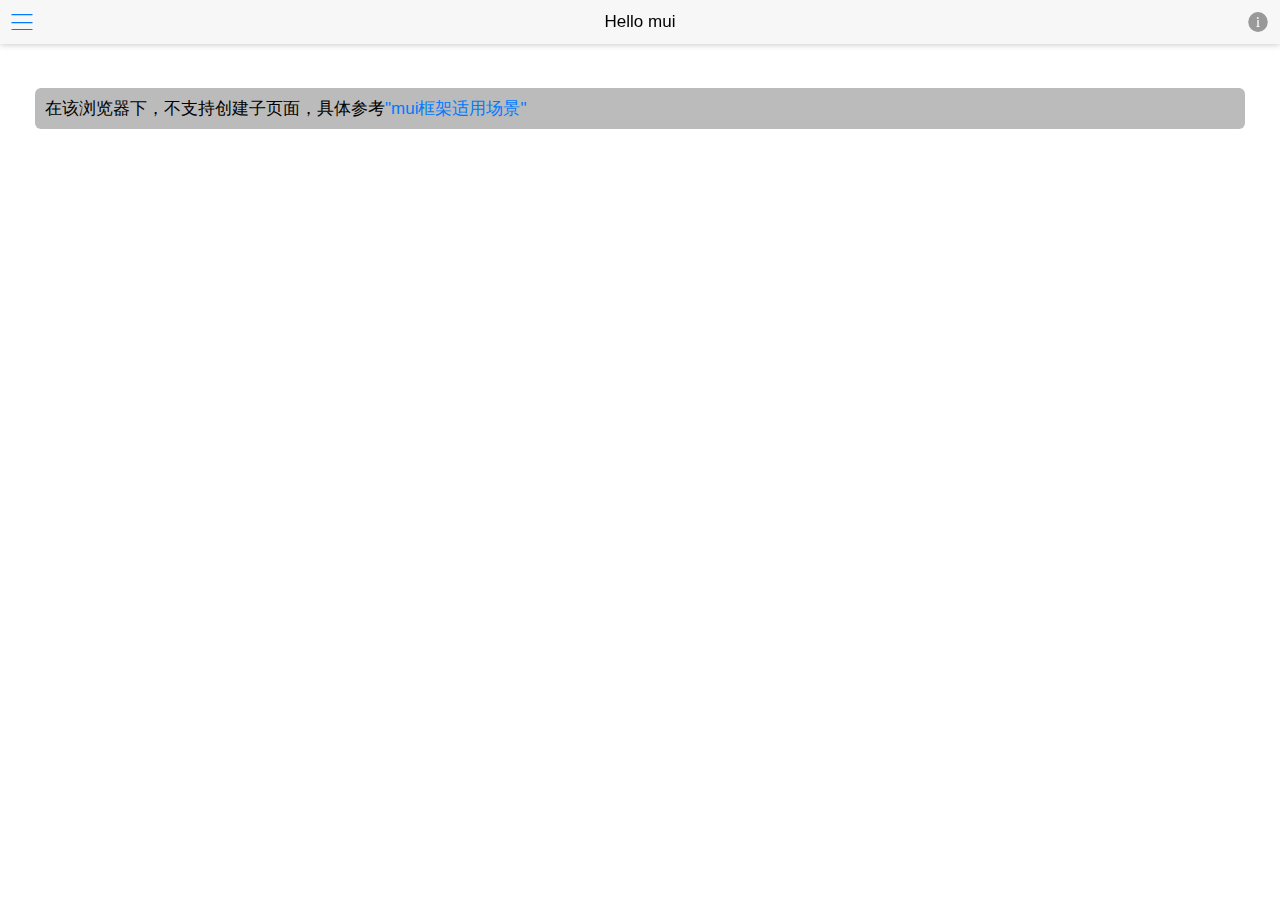
<file: index.html>
<!DOCTYPE html>
<html>

	<head>
		<meta charset="utf-8">
		<title>Hello MUI</title>
		<meta name="viewport" content="width=device-width, initial-scale=1,maximum-scale=1, user-scalable=no">
		<meta name="apple-mobile-web-app-capable" content="yes">
		<meta name="apple-mobile-web-app-status-bar-style" content="black">

		<link rel="stylesheet" href="css/mui.min.css">
	</head>

	<body>
		<header class="mui-bar mui-bar-nav">
			<a class="mui-icon mui-icon-bars mui-pull-left"></a>
			<a id="info" class="mui-icon mui-icon-info-filled mui-pull-right" style="color: #999;"></a>
			<h1 class="mui-title">Hello mui</h1>
		</header>
		<script src="js/mui.min.js"></script>
		<script src="js/update.js" type="text/javascript" charset="utf-8"></script>
		<script>
			var menu = null,
				main = null;
			var showMenu = false;
			mui.init({
				swipeBack: false,
				statusBarBackground: '#f7f7f7',
				gestureConfig: {
					doubletap: true
				},
				subpages: [{
					id: 'login',
					url: 'login.html',
					styles: {
						top: '45px',
						bottom: 0,
						bounce: 'vertical'
					}
				}]
			});
			mui.plusReady(function() {
				//仅支持竖屏显示
				plus.screen.lockOrientation("portrait-primary");
				main = plus.webview.currentWebview();
				main.addEventListener('maskClick', closeMenu);
				//处理侧滑导航，为了避免和子页面初始化等竞争资源，延迟加载侧滑页面；
				setTimeout(function() {
					menu = mui.preload({
						id: 'index-menu',
						url: 'index-menu.html',
						styles: {
							left: 0,
							width: '70%',
							zindex: -1
						},
						show: {
							aniShow: 'none'
						}
					});
				}, 200);
			});
			var isInTransition = false;
			/**
			 * 显示侧滑菜单
			 */
			function openMenu() {
				if (isInTransition) {
					return;
				}
				if (!showMenu) {
					//侧滑菜单处于隐藏状态，则立即显示出来；
					isInTransition = true;
					menu.setStyle({
						mask: 'rgba(0,0,0,0)'
					}); //menu设置透明遮罩防止点击
					menu.show('none', 0, function() {
						//主窗体开始侧滑并显示遮罩
						main.setStyle({
							mask: 'rgba(0,0,0,0.4)',
							left: '70%',
							transition: {
								duration: 150
							}
						});
						mui.later(function() {
							isInTransition = false;
							menu.setStyle({
								mask: "none"
							}); //移除menu的mask
						}, 160);
						showMenu = true;
					});
				}
			};
			/**
			 * 关闭菜单
			 */
			function closeMenu() {
				if (isInTransition) {
					return;
				}
				if (showMenu) {
					//关闭遮罩；
					//主窗体开始侧滑；
					isInTransition = true;
					main.setStyle({
						mask: 'none',
						left: '0',
						transition: {
							duration: 200
						}
					});
					showMenu = false;
					//等动画结束后，隐藏菜单webview，节省资源；
					mui.later(function() {
						isInTransition = false;
						menu.hide();
					}, 300);
				}
			};
			 //点击左上角侧滑图标，打开侧滑菜单；
			document.querySelector('.mui-icon-bars').addEventListener('tap', function(e) {
				if (showMenu) {
					closeMenu();
				} else {
					openMenu();
				}
			});
			 //敲击顶部导航，内容区回到顶部
			document.querySelector('header').addEventListener('doubletap', function() {
				main.children()[0].evalJS('mui.scrollTo(0, 100)');
			});
			 //主界面向右滑动，若菜单未显示，则显示菜单；否则不做任何操作
			window.addEventListener("swiperight", openMenu);
			 //主界面向左滑动，若菜单已显示，则关闭菜单；否则，不做任何操作；
			window.addEventListener("swipeleft", closeMenu);
			 //侧滑菜单触发关闭菜单命令
			window.addEventListener("menu:close", closeMenu);
			window.addEventListener("menu:open", openMenu);
			 //重写mui.menu方法，Android版本menu按键按下可自动打开、关闭侧滑菜单；
			mui.menu = function() {
					if (showMenu) {
						closeMenu();
					} else {
						openMenu();
					}
				}
				//处理右上角关于图标的点击事件；
			var subWebview = null,
				template = null;
			document.getElementById('info').addEventListener('tap', function() {
				if (subWebview == null) {
					//获取共用父窗体
					template = plus.webview.getWebviewById("default-main");
				}
				if (template) {
					subWebview = template.children()[0];
					subWebview.loadURL('info.html');
					//修改共用父模板的标题
					mui.fire(template, 'updateHeader', {
						title: '关于',
						showMenu: false
					});
					template.show('slide-in-right', 150);
				}
			});
			 //首页返回键处理
			 //处理逻辑：1秒内，连续两次按返回键，则退出应用；
			var first = null;
			mui.back = function() {
				if (showMenu) {
					closeMenu();
				} else {
					//首次按键，提示‘再按一次退出应用’
					if (!first) {
						first = new Date().getTime();
						mui.toast('再按一次退出应用');
						setTimeout(function() {
							first = null;
						}, 1000);
					} else {
						if (new Date().getTime() - first < 1000) {
							plus.runtime.quit();
						}
					}
				}
			};
		</script>
	</body>

</html>
</file>
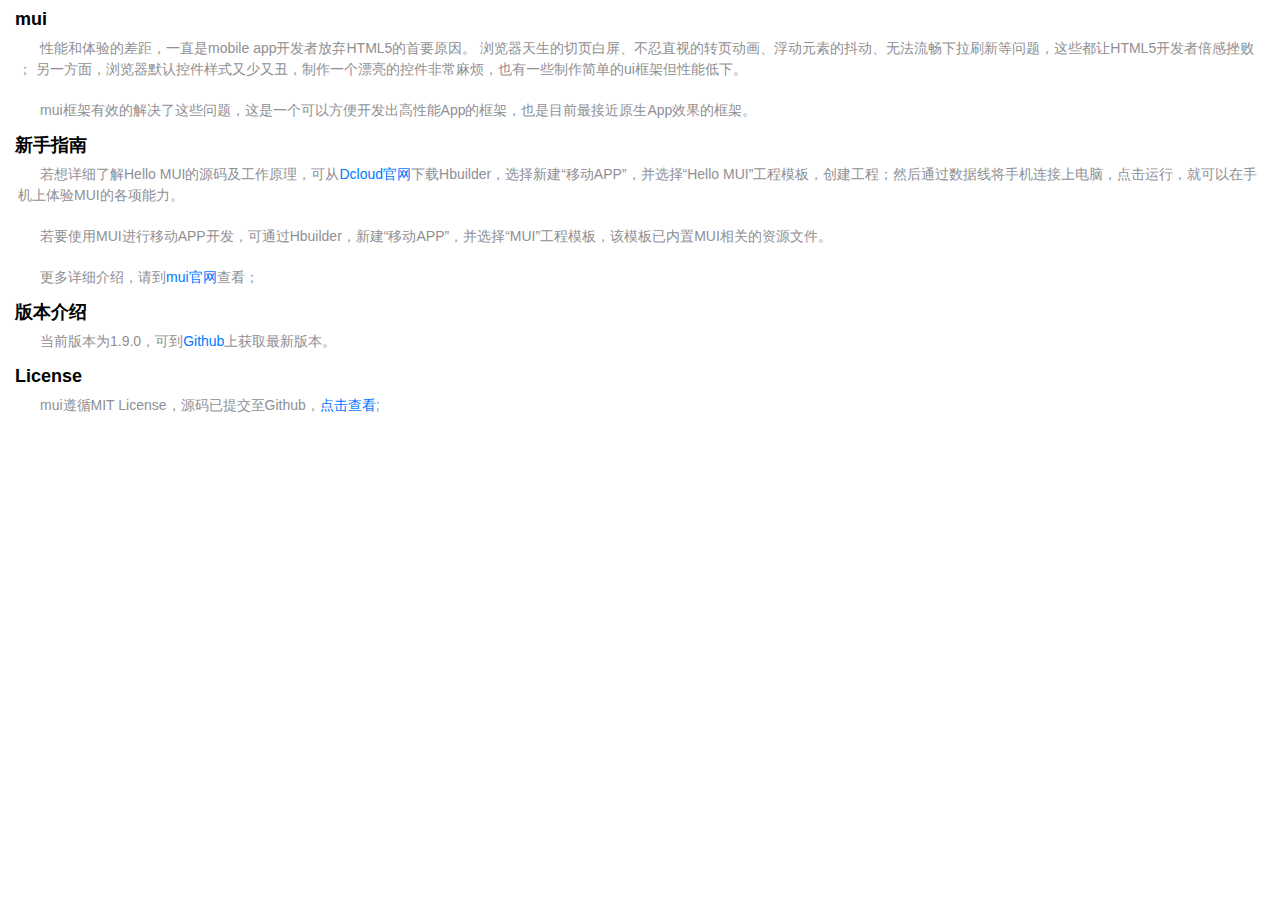
<file: info.html>
<!DOCTYPE html>
<html>

	<head>
		<meta charset="utf-8">
		<title>Hello MUI</title>
		<meta name="viewport" content="width=device-width, initial-scale=1,maximum-scale=1,user-scalable=no">
		<meta name="apple-mobile-web-app-capable" content="yes">
		<meta name="apple-mobile-web-app-status-bar-style" content="black">

		<!--标准mui.css-->
		<link rel="stylesheet" href="../css/mui.min.css">
		<!--App自定义的css-->
		<!--<link rel="stylesheet" type="text/css" href="../css/app.css"/>-->
		<style>
			p {
				text-indent: 22px;
				padding: 5px 8px;
			}
			html,body,.mui-content {
				background-color: #fff;
			}
			h4 {
				margin-left: 5px;
			}
		</style>
	</head>
	<body>
<!-- 		<header class="mui-bar mui-bar-nav">
			<a class="mui-action-back mui-icon mui-icon-left-nav mui-pull-left"></a>
			<h1 class="mui-title">关于</h1>
		</header> -->
		<div class="mui-content">
			<div class="mui-content-padded">
				<h4 style="margin-top:10px;">mui</h4>
				<p>
					性能和体验的差距，一直是mobile app开发者放弃HTML5的首要原因。 浏览器天生的切页白屏、不忍直视的转页动画、浮动元素的抖动、无法流畅下拉刷新等问题，这些都让HTML5开发者倍感挫败 ； 另一方面，浏览器默认控件样式又少又丑，制作一个漂亮的控件非常麻烦，也有一些制作简单的ui框架但性能低下。
				</p>
				<p>
					mui框架有效的解决了这些问题，这是一个可以方便开发出高性能App的框架，也是目前最接近原生App效果的框架。
				</p>
				<h4>新手指南</h4>
				<p>
					若想详细了解Hello MUI的源码及工作原理，可从<a href="http://www.dcloud.io">Dcloud官网</a>下载Hbuilder，选择新建“移动APP”，并选择“Hello MUI”工程模板，创建工程；然后通过数据线将手机连接上电脑，点击运行，就可以在手机上体验MUI的各项能力。
				</p>
				<p>
					若要使用MUI进行移动APP开发，可通过Hbuilder，新建“移动APP”，并选择“MUI”工程模板，该模板已内置MUI相关的资源文件。
				</p>
				<p>更多详细介绍，请到<a href="http://dcloudio.github.io/mui">mui官网</a>查看；</p>
				<h4>版本介绍</h4>
				<p>当前版本为1.9.0，可到<a href="https://github.com/dcloudio/mui">Github</a>上获取最新版本。</p>
				<h4>License</h4>
				<p>
					mui遵循MIT License，源码已提交至Github，<a href="https://github.com/dcloudio/mui">点击查看</a>;
				</p>
			</div>
		</div>
		<script src="../js/mui.min.js"></script>
		<script type="text/javascript" charset="utf-8">
			mui.init({
				swipeBack:true //启用右滑关闭功能
			});
			//处理点击事件，需要打开原生浏览器
			mui('body').on('tap', 'a', function(e) {
				var href = this.getAttribute('href');
				if (href) {
					if (window.plus) {
						plus.runtime.openURL(href);
					} else {
						location.href = href;
					}
				}
			});
		</script>
	</body>
</html>
</file>
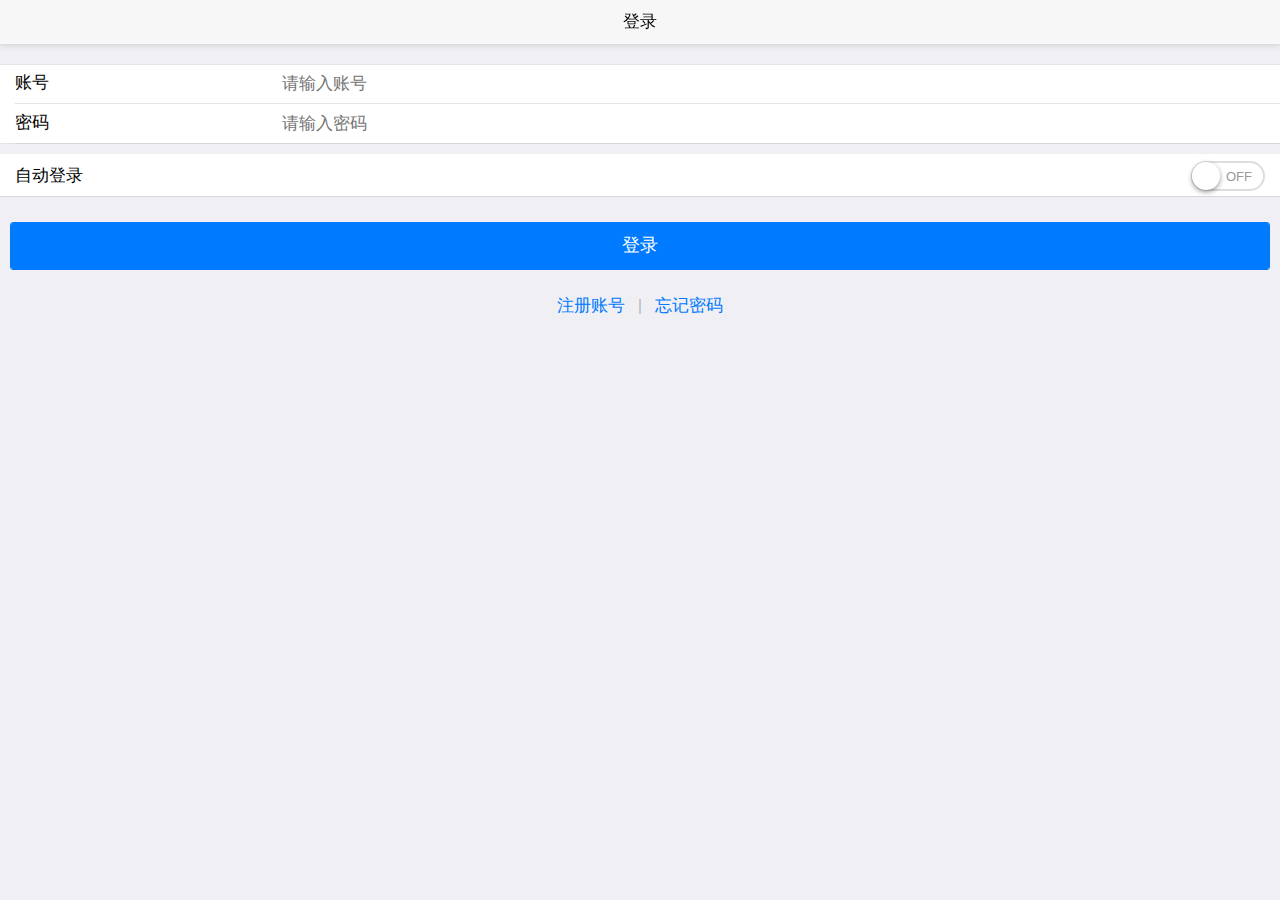
<file: login.html>
<!DOCTYPE html>
<html class="ui-page-login">

	<head>
		<meta charset="utf-8">
		<meta name="viewport" content="width=device-width,initial-scale=1,minimum-scale=1,maximum-scale=1,user-scalable=no" />
		<title></title>
		<link href="css/mui.min.css" rel="stylesheet" />
		<link href="css/style.css" rel="stylesheet" />
		<style>
			.area {
				margin: 20px auto 0px auto;
			}
			.mui-input-group {
				margin-top: 10px;
			}
			.mui-input-group:first-child {
				margin-top: 20px;
			}
			.mui-input-group label {
				width: 22%;
			}
			.mui-input-row label~input,
			.mui-input-row label~select,
			.mui-input-row label~textarea {
				width: 78%;
			}
			.mui-checkbox input[type=checkbox],
			.mui-radio input[type=radio] {
				top: 6px;
			}
			.mui-content-padded {
				margin-top: 25px;
			}
			.mui-btn {
				padding: 10px;
			}
			.link-area {
				display: block;
				margin-top: 25px;
				text-align: center;
			}
			.spliter {
				color: #bbb;
				padding: 0px 8px;
			}
			.oauth-area {
				position: absolute;
				bottom: 20px;
				left: 0px;
				text-align: center;
				width: 100%;
				padding: 0px;
				margin: 0px;
			}
			.oauth-area .oauth-btn {
				display: inline-block;
				width: 50px;
				height: 50px;
				background-size: 30px 30px;
				background-position: center center;
				background-repeat: no-repeat;
				margin: 0px 20px;
				/*-webkit-filter: grayscale(100%); */
				
				border: solid 1px #ddd;
				border-radius: 25px;
			}
			.oauth-area .oauth-btn:active {
				border: solid 1px #aaa;
			}
		</style>

	</head>

	<body>
		<header class="mui-bar mui-bar-nav">
			<h1 class="mui-title">登录</h1>
		</header>
		<div class="mui-content">
			<form id='login-form' class="mui-input-group">
				<div class="mui-input-row">
					<label>账号</label>
					<input id='account' type="text" class="mui-input-clear mui-input" placeholder="请输入账号">
				</div>
				<div class="mui-input-row">
					<label>密码</label>
					<input id='password' type="password" class="mui-input-clear mui-input" placeholder="请输入密码">
				</div>
			</form>
			<form class="mui-input-group">
				<ul class="mui-table-view mui-table-view-chevron">
					<li class="mui-table-view-cell">
						自动登录
						<div id="autoLogin" class="mui-switch">
							<div class="mui-switch-handle"></div>
						</div>
					</li>
				</ul>
			</form>
			<div class="mui-content-padded">
				<button id='login' class="mui-btn mui-btn-block mui-btn-primary">登录</button>
				<div class="link-area"><a id='reg'>注册账号</a> <span class="spliter">|</span> <a id='forgetPassword'>忘记密码</a>
				</div>
			</div>
			<div class="mui-content-padded oauth-area">

			</div>
		</div>
		<script src="js/mui.min.js"></script>
		<script src="js/mui.enterfocus.js"></script>
		<script src="js/app.js"></script>
		<script>
			
		function showWindow(){
				mui.openWindow({
				    url:'tab-webview-main.html',
				    id:'tab-webview-main.html',
				    extras:{
				        
				    }
				});
			}
			(function($, doc) {
				$.init({
					statusBarBackground: '#f7f7f7'
				});
				$.plusReady(function() {
					plus.screen.lockOrientation("portrait-primary");
					var settings = app.getSettings();
					var state = app.getState();
//					var mainPage = $.preload({
//						"id": 'main',
//						"url": 'tab-webview-main.html'
//					});
//					var toMain = function() {
//						$.fire(mainPage, 'show', null);
//						setTimeout(function() {
//							$.openWindow({
//								id: 'main',
//								show: {
//									aniShow: 'pop-in'
//								},
//								waiting: {
//									autoShow: false
//								}
//							});
//						}, 0);
//					};
//读取本地存储，检查是否为首次启动
				var showGuide = plus.storage.getItem("lauchFlag");
				if(showGuide){
					//有值，说明已经显示过了，无需显示；
					//关闭splash页面；
					plus.navigator.closeSplashscreen();
					plus.navigator.setFullscreen(false);
					//初始化模板
//					initTemplates(); 
					//预加载
//					preload();
				}else{
					//显示启动导航
					mui.openWindow({
						id:'guide',
						url:'guide.html',
						show:{
							aniShow:'none'
						},
						waiting:{
							autoShow:false
						}
					});
					//延迟的原因：优先打开启动导航页面，避免资源争夺
					setTimeout(function () {
						//初始化模板
//						initTemplates(); 
						//预加载
//						preload();
					},200);
				}
					if (settings.autoLogin && state.token) {
//						toMain();
showWindow();
					}
					//检查 "登录状态/锁屏状态" 开始
//					if (settings.autoLogin && state.token && settings.gestures) {
//						$.openWindow({
//							url: 'unlock.html',
//							id: 'unlock',
//							show: {
//								aniShow: 'pop-in'
//							},
//							waiting: {
//								autoShow: false
//							}
//						});
//					} else if (settings.autoLogin && state.token) {
//						toMain();
//					} else {
//						//第三方登录
//						var auths = {};
//						var oauthArea = doc.querySelector('.oauth-area');
//						plus.oauth.getServices(function(services) {
//							for (var i in services) {
//								var service = services[i];
//								auths[service.id] = service;
//								var btn = document.createElement('div');
//								btn.setAttribute('class', 'oauth-btn');
//								btn.authId = service.id;
//								btn.style.backgroundImage = 'url("images/' + service.id + '.png")'
//									//alert(service.id);
//									//btn.innerText = service.description + "登录";
//								oauthArea.appendChild(btn);
//							}
//							$(oauthArea).on('tap', '.oauth-btn', function() {
//								var auth = auths[this.authId];
//								var waiting = plus.nativeUI.showWaiting();
//								auth.login(function() {
//									waiting.close();
//									plus.nativeUI.toast("登录认证成功");
//									//alert(JSON.stringify(auth.authResult));
//									auth.getUserInfo(function() {
//										plus.nativeUI.toast("获取用户信息成功");
//										//alert(JSON.stringify(auth.userInfo));
//										var name = auth.userInfo.nickname || auth.userInfo.name;
//										app.createState(name, function() {
//											toMain();
//										});
//									}, function(e) {
//										plus.nativeUI.toast("获取用户信息失败：" + e.message);
//									});
//								}, function(e) {
//									waiting.close();
//									plus.nativeUI.toast("登录认证失败：" + e.message);
//								});
//							});
//						}, function(e) {
//							oauthArea.style.display = 'none';
//							plus.nativeUI.toast("获取登录认证失败：" + e.message);
//						});
//					}
					// close splash
					setTimeout(function() {
						//关闭 splash
						plus.navigator.closeSplashscreen();
					}, 600);
					//检查 "登录状态/锁屏状态" 结束
					var loginButton = doc.getElementById('login');
					var accountBox = doc.getElementById('account');
					var passwordBox = doc.getElementById('password');
					var autoLoginButton = doc.getElementById("autoLogin");
					var regButton = doc.getElementById('reg');
					var forgetButton = doc.getElementById('forgetPassword');
					loginButton.addEventListener('tap', function(event) {
						var loginInfo = {
							account: accountBox.value,
							password: passwordBox.value
						};
						app.login(loginInfo, function(err) {
							if (err) {
								plus.nativeUI.toast(err);
								return;
							}
//							toMain();
							showWindow();	
						});
					});
					$.enterfocus('#login-form input', function() {
						$.trigger(loginButton, 'tap');
					});
					autoLoginButton.classList[settings.autoLogin ? 'add' : 'remove']('mui-active')
					autoLoginButton.addEventListener('toggle', function(event) {
						setTimeout(function() {
							var isActive = event.detail.isActive;
							settings.autoLogin = isActive;
							app.setSettings(settings);
						}, 50);
					}, false);
					regButton.addEventListener('tap', function(event) {
						$.openWindow({
							url: 'reg.html',
							id: 'reg',
							show: {
								aniShow: 'pop-in'
							},
							styles: {
								popGesture: 'hide'
							},
							waiting: {
								autoShow: false
							}
						});
					}, false);
					forgetButton.addEventListener('tap', function(event) {
						$.openWindow({
							url: 'forget_password.html',
							id: 'forget_password',
							show: {
								aniShow: 'pop-in'
							},
							styles: {
								popGesture: 'hide'
							},
							waiting: {
								autoShow: false
							}
						});
					}, false);
					//
//					window.addEventListener('resize', function() {
//						oauthArea.style.display = document.body.clientHeight > 400 ? 'block' : 'none';
//					}, false);
					//
					var backButtonPress = 0;
					$.back = function(event) {
						backButtonPress++;
						if (backButtonPress > 1) {
							plus.runtime.quit();
						} else {
							plus.nativeUI.toast('再按一次退出应用');
						}
						setTimeout(function() {
							backButtonPress = 0;
						}, 1000);
						return false;
					};
				});
			}(mui, document));
		</script>
	</body>

</html>
</file>
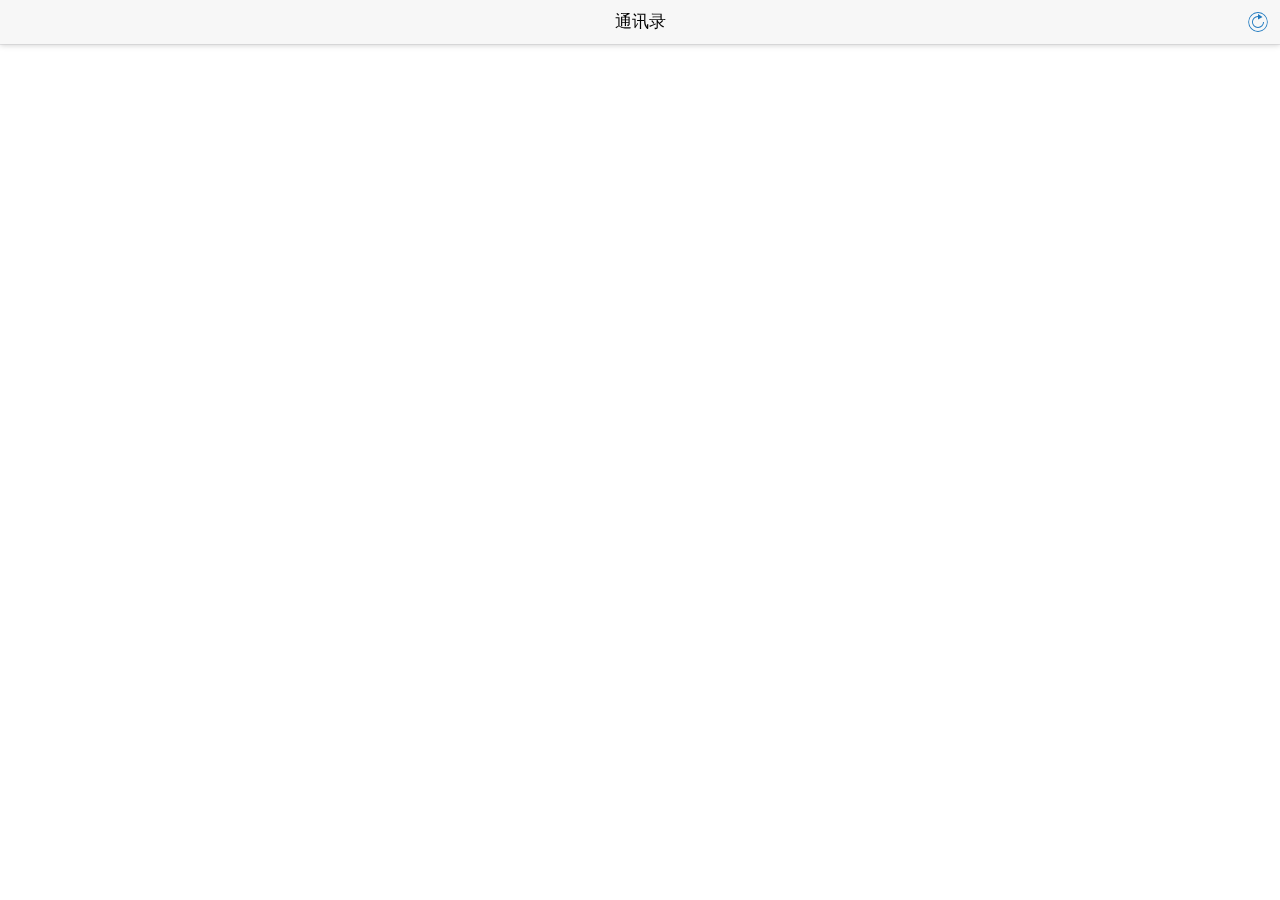
<file: tongxunlu.html>
<!DOCTYPE html>
<html>

	<head>
		<meta charset="utf-8">
		<title>艾欧特集团</title>
		<meta name="viewport" content="width=device-width, initial-scale=1,maximum-scale=1, user-scalable=no">
		<meta name="apple-mobile-web-app-capable" content="yes">
		<meta name="apple-mobile-web-app-status-bar-style" content="black">

		<link rel="stylesheet" href="css/mui.min.css">
        <link rel="stylesheet" href="css/iot.css">
        <script src="js/mui.min.js"></script>
        <script src="js/app.js"></script>
	</head>

	<body>
		<header id="main_header" class="mui-bar mui-bar-nav">
			<h1 id="title" class="mui-title">通讯录</h1>
			  <a id="info" class="mui-icon mui-icon-refresh mui-pull-right" style="color: #207ac0;"></a>
		</header>
		<div class="mui-content" id="pullrefresh">
			<div class="mui-scroll">
        	<ul class="mui-table-view">
            	
            </ul>
            </div>
		</div>
		<script id="list-tpl-nocornet" type="text/template">
			
			<ul class="mui-table-view mui-table-view-striped mui-table-view-condensed">
				<li class="mui-table-view-cell">
					<div class="mui-slider-cell">
						<div class="oa-contact-cell mui-table">
							<div class="oa-contact-avatar mui-table-cell">
								<img src="images/60x60.gif" />
							</div>
							<div class="oa-contact-content mui-table-cell">
								<div class="mui-clearfix">
									<h4 class="oa-contact-name" onclick="showuid(this)"
									departmentid = "[departmentid]" uid="[uid]">[username]</h4>
									<span class="oa-contact-position mui-h6">[job]</span>
								</div>
								<a class="oa-contact-email mui-h6" href="tel:[tel]">[tel]</>
								<div class="tel-label ">
									<a href="javascript:;" class="call-btn btn" onclick="call([tel]);"></a>
								</div>
							</div>
						</div>
					</div>
				</li>
			</ul>
        </script>
        <script id="list-tpl" type="text/template">
			
			<ul class="mui-table-view mui-table-view-striped mui-table-view-condensed">
				<li class="mui-table-view-cell">
					<div class="mui-slider-cell">
						<div class="oa-contact-cell mui-table">
							<div class="oa-contact-avatar mui-table-cell"departmentid = "[departmentid]" uid="[uid]" onclick="showuid(this)">
								<img src="images/iconfont-touxiang.png" />
							</div>
							<div class="oa-contact-content mui-table-cell">
								<div class="mui-clearfix">
									<h4 class="oa-contact-name" onclick="showuid(this)"
									departmentid = "[departmentid]" uid="[uid]">[username]</h4>
									<span class="oa-contact-position mui-h6">[job]</span>
								</div>
								<a class="oa-contact-email mui-h6"  href="tel:[tel]">[tel]</>
								<div class="tel-label">
									<a href="javascript:;" class="cornet-call-btn btn"  onclick="call([tel]);"></a>
									<a href="javascript:;" class="call-btn btn" onclick="call([tel]);"></a>
									
								</div>
							</div>
						</div>
					</div>
				</li>
			</ul>
        </script>
        <script>
        	mui.init({
				swipeBack: false,
				pullRefresh: {
					container: '#pullrefresh',
					down: {
						callback: pulldownRefresh
					}
//					up: {
//						contentrefresh: '正在加载...',
//						callback: pullupRefresh
//					}
				}
			});
        	var table ;
        	mui.plusReady(function() {
        		table = document.body.querySelector('.mui-table-view');
        		
        		var templist = JSON.parse(plus.storage.getItem('phonelist'));//读取缓存
        		
        		if(typeof(templist) == 'object' && templist == null){
        			
        			
        			initList();
        		}else{
        			jsonSet(templist);
        		}
        		
        		var backButtonPress = 0;
				mui.back = function(event) {
					backButtonPress++;
					if (backButtonPress > 1) {
						plus.runtime.quit();
					} else {
						plus.nativeUI.toast('再按一次退出应用');
					}
					setTimeout(function() {
						backButtonPress = 0;
					}, 1000);
					return false;
				};
        		
        	});
        	//拨打电话方法
        	function call(number){
        		
        		switch ( plus.os.name ) {
			        case "Android":
//			        	var Intent = plus.android.importClass("android.content.Intent");
//						var Uri = plus.android.importClass("android.net.Uri");
//						// 获取主Activity对象的实例
//		 				var main = plus.android.runtimeMainActivity();
//		 				// 创建Intent
//						var phone = "tel:"+number;
//						var uri = Uri.parse(phone); // 这里可修改电话号码
//						var call = new Intent("android.intent.action.CALL",uri);
//						// 调用startActivity方法拨打电话
//						main.startActivity( call );
					plus.device.dial( number, false );
			        	break;
			        case "iOS":
			        	var NSURL = plus.ios.import("NSURL");
        				var phone = "telprompt://"+number;
		        		var url = NSURL.URLWithString(phone);
		        		
		        		var UIApplication = plus.ios.import("UIApplication");
		        		var sharedApplication = UIApplication.sharedApplication();
		        		sharedApplication.openURL(url);
			        	break;
			        default:
			        // 其它平台
			        break;
			    }
			}
        	
        	
        	 //处理右上角更新按钮的
			document.getElementById('info').addEventListener('tap', function() {
				
				initList();
			});
          
        	 
			
        	/*
        	 * 查询更新数据
        	 */
        	function initList(){
        		plus.nativeUI.showWaiting();//等待遮罩
				
				mui.ajax(api+'',{
					data:{},
					dataType:'json',//服务器返回json格式数据
					type:'post',//HTTP请求类型
					timeout:10000,//超时时间设置为10秒；
					success:function(data){
						
						plus.storage.setItem('phonelist', JSON.stringify(data));//写缓存
						
						plus.nativeUI.toast(data.info);
						// 如果返回数据有错误则警告
						if (data.status == 0) {
							return false;
						}
						// 重置data数据
						
						jsonSet(data);
						plus.nativeUI.closeWaiting();//等待遮罩去除
						
					},
					error:function(xhr,type,errorThrown){
						plus.nativeUI.toast('查询失败');
						plus.nativeUI.closeWaiting();//等待遮罩去除
					}
				});
        	}
        	
			
			
			/**
			 * 填充列表
			 * @param {Object} data
			 */
			function jsonSet(data){
				table.innerHTML='';
				data = data.data;
				for(var i in  data){
					
						tableFiltersss(data[i],i);
				}
			}
			/**
			 * 填充列表具体方法
			 * @param {Object} data
			 */
			function tableFiltersss(data,departmentid){
				plists = data['data'];
				
				var html='',htmls='';
				for(var j in  plists){
					if(typeof(plists[j])!='undefined' && !plists[j]['tel'] && typeof(plists[j]['tel'])!="undefined" && plists[j]['tel']!=0){
						html+= document.getElementById("list-tpl-nocornet").innerHTML
							.replace(/\[username]/g, plists[j]['username'])
							.replace(/\[tel]/g, plists[j]['tel'])
							.replace(/\[job]/g, plists[j]['job'])
							.replace(/\[departmentid]/g, departmentid)
						.replace(/\[uid]/g, j);
					}else{
						if(typeof(plists[j])!='undefined'){
							if(plists[j]['tel']!=""){
								html+= document.getElementById("list-tpl").innerHTML
									.replace(/\[username]/g, plists[j]['username'])
									.replace(/\[tel]/g, plists[j]['tel'])
									.replace(/\[job]/g, plists[j]['job'])
									.replace(/\[departmentid]/g, departmentid)
						.replace(/\[uid]/g, j);
							}else{
								html+= document.getElementById("list-tpl").innerHTML
									.replace(/\[username]/g, plists[j]['username'])
									.replace(/\[tel]/g, plists[j]['tel_2'])
									.replace(/\[job]/g, plists[j]['job'])
									.replace(/\[departmentid]/g, departmentid)
						.replace(/\[uid]/g, j);
							}
							
						}
					}
						
				}
				if(data['departname']==undefined){
					htmls = '<a class="mui-navigate-right"><span class="mui-badge mui-badge-warning">'+plists.length+'</span>无部门分配</a>';	
				}else
				{
					htmls = '<a class="mui-navigate-right"><span class="mui-badge mui-badge-warning">'+plists.length+'</span>'+data['departname']+'</a>';
				}
						
				html = htmls+html;
				var li = document.createElement('li');
				li.className = 'mui-table-view-cell  mui-collapse';
				li.innerHTML = html;
				table.appendChild(li);
			}
			function showuid(dom){
				mui.openWindow({
				    url:'user.html',
				    id:'user.html',
				    extras:{
				        uid:dom.getAttribute("uid"),
				        departmentid:dom.getAttribute("departmentid"),
				    }
				});
			}
			
			/**
			 * 下拉刷新具体业务实现
			 */
			function pulldownRefresh() {
				setTimeout(function() {
					initList();
					mui('#pullrefresh').pullRefresh().endPulldownToRefresh(); //refresh completed
				}, 1000);
			}
			var count = 0;
			
		</script>
        
        
	</body>

</html>
</file>
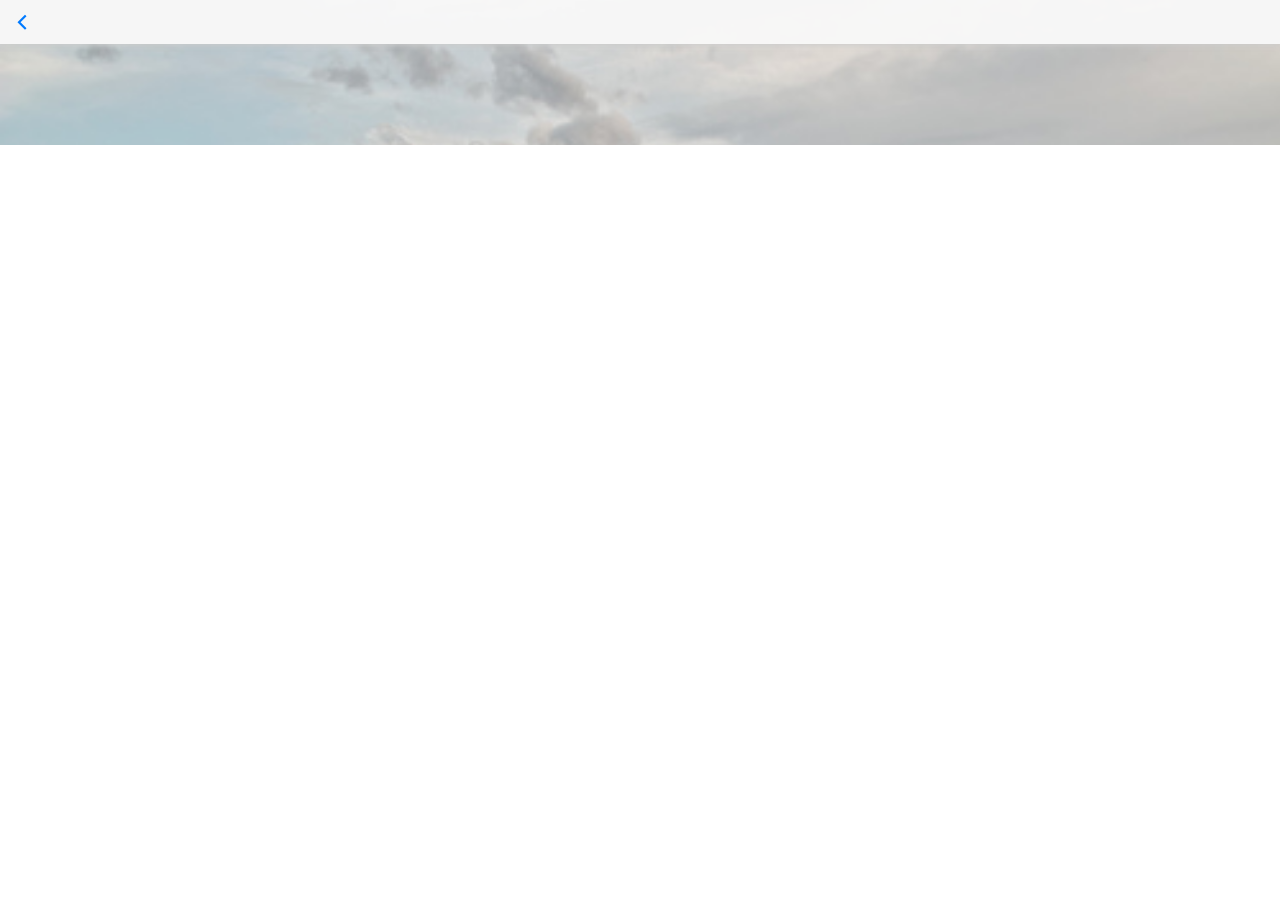
<file: user.html>
<!DOCTYPE html>
<html>

	<head>
		<meta charset="utf-8">
		<title>艾欧特集团</title>
		<meta name="viewport" content="width=device-width, initial-scale=1,maximum-scale=1, user-scalable=no">
		<meta name="apple-mobile-web-app-capable" content="yes">
		<meta name="apple-mobile-web-app-status-bar-style" content="black">

		<link rel="stylesheet" href="css/mui.min.css">
        <link rel="stylesheet" href="css/iot.css">
        <script src="js/mui.min.js"></script>
        <script src="js/mui.js"></script>
        <script src="js/app.js"></script>
	</head>

	<body>
		<header class="mui-bar mui-bar-nav">
		<a class="mui-action-back mui-icon mui-icon-left-nav mui-pull-left"></a>
		<h1 class="mui-title" id="toptitle"></h1>
		</header>
		<div id="slider" class="mui-slider" >
			<div class="mui-slider-group mui-slider-loop">
				<div class="mui-slider-item mui-slider-item-duplicate">
					<a href="#">
						<img src="./images/yuantiao.jpg">
					</a>
				</div>
			</div>
		</div>
	 <div id="usermessage">
	 
	 </div>
	 
		<script>
		
			mui.plusReady(function() {
				plus.key.addEventListener('backbutton',backListener,false);
        		var self = plus.webview.currentWebview();
        		var templist = JSON.parse(plus.storage.getItem('phonelist'));//读取缓存
        		var departname = templist["data"][self.departmentid]["departname"];
        		plists = templist["data"][self.departmentid]["data"][self.uid];
        		var html = '';
        		//部门名称的添加
        		html += '<div class="mui-content-padded" ><font size="5">'+departname+'</font><font style="text-align: right;">'+plists['job']+'</font></div>';
        		document.getElementById("toptitle").innerHTML = '<b>'+plists['username']+"</b><font size='2px'>的详细信息</font>";
        		for(var j in  plists){
        			switch (j)
        			{
        				case "username":
        				html += '<div class="mui-input-group"><div class="mui-input-row" datasrc="['+plists[j]+']" ><label class="usermessage">姓名：'+plists[j]+'</label></div></div>';
        				break;
        				case "tel":
        				if(plists[j]!=""){
        					html += '<div class="mui-input-group"><div class="mui-input-row" datasrc="['+plists[j]+']" ><label class="usermessage">工作电话： '+plists[j]+'</label><a href="javascript:;"  class="call-btn-user btn" onclick="dialTest(\''+plists[j]+'\');"></a></div></div>';
        				}else{
        					html += '<div class="mui-input-group"><div class="mui-input-row" datasrc="['+plists[j]+']" ><label class="usermessage">工作电话： '+plists[j]+'</label></div></div>';
        				}
        				
        				break;
        				case "cornet_2":
        				
        				if(plists[j]!=""){
        					html += '<div class="mui-input-group"><div class="mui-input-row" datasrc="['+plists[j]+']" ><label class="usermessage">短号：'+plists[j]+'</label><a href="javascript:;"  class="call-btn-user btn" onclick="dialTest(\''+plists[j]+'\');"></a></div></div>';
        				}else{
        					html += '<div class="mui-input-group"><div class="mui-input-row" datasrc="['+plists[j]+']" ><label class="usermessage">短号：'+plists[j]+'</label></div></div>';
        				}
        				
        				break;
        			case "tel_2":
        			if(plists[j]!=""){
        					html += '<div class="mui-input-group"><div class="mui-input-row" datasrc="['+plists[j]+']" ><label class="usermessage">个人电话：'+plists[j]+'</label><a href="javascript:;" class="call-btn-user btn" onclick="dialTest(\''+plists[j]+'\');"></a></div></div>';
        				}else{
        					html += '<div class="mui-input-group"><div class="mui-input-row" datasrc="['+plists[j]+']" ><label class="usermessage">个人电话：'+plists[j]+'</label></div></div>';
        				}
        				
        				break;
        				case "email":
        				html += '<div class="mui-input-group"><div class="mui-input-row" datasrc="['+plists[j]+']"><label class="usermessage">Email：'+plists[j]+'</label></div></div>';
        				break;
        				
        			}
        		}
				document.getElementById("usermessage").innerHTML = html;
				
				
			

        	});
function backListener(){
    mui.back();
}


        	function dialTest(dom){
//      		plus.nativeUI.toast(dom.getAttribute("datasrc"));
//      		if(dom.getAttribute("datasrc")!="[]"){
        			plus.device.dial( dom, false );
//      		}
        		
        	}
        	
        	  
		</script>
		
	</body>

</html>
</file>
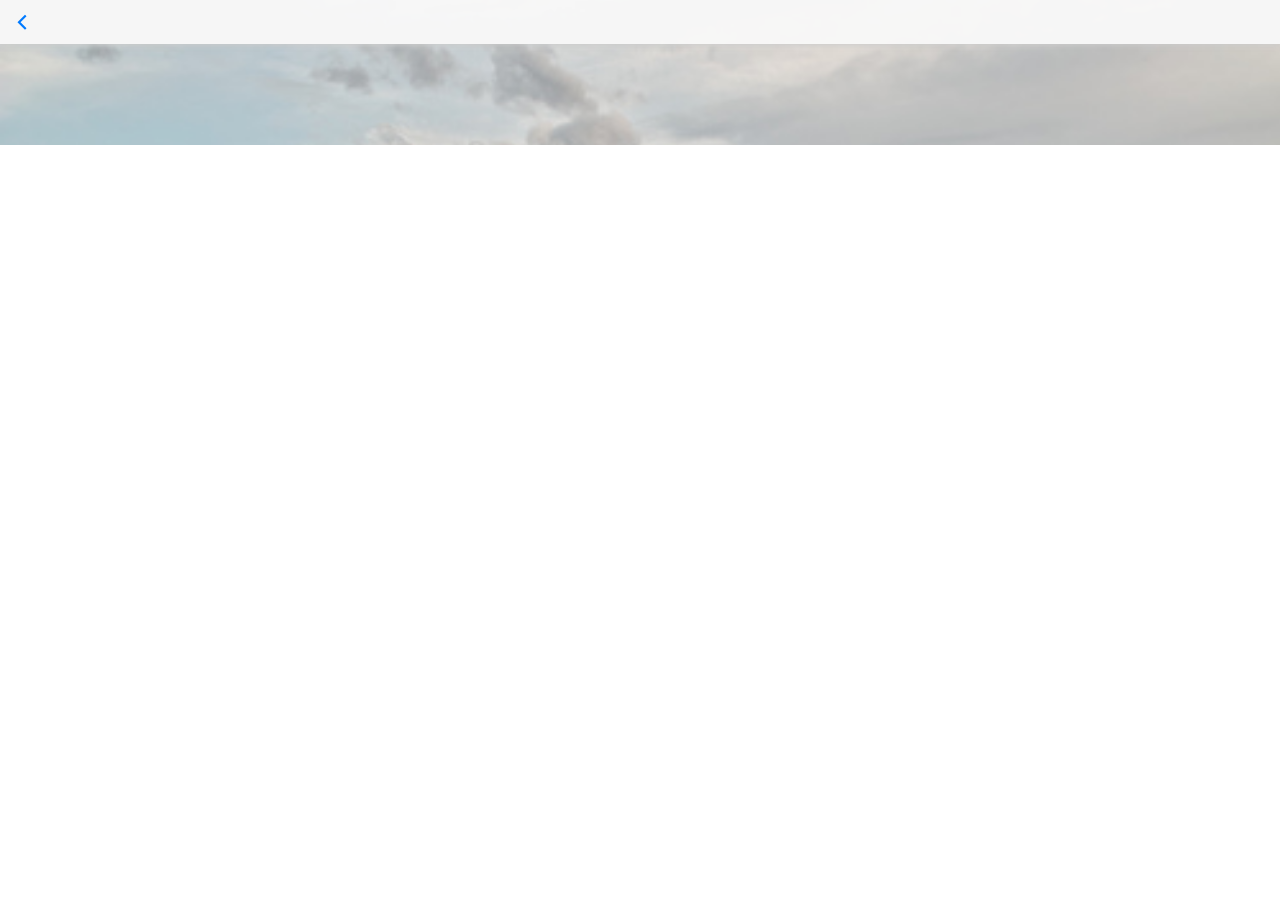
<file: user_bak.html>
<!DOCTYPE html>
<html>

	<head>
		<meta charset="utf-8">
		<title>艾欧特集团</title>
		<meta name="viewport" content="width=device-width, initial-scale=1,maximum-scale=1, user-scalable=no">
		<meta name="apple-mobile-web-app-capable" content="yes">
		<meta name="apple-mobile-web-app-status-bar-style" content="black">

		<link rel="stylesheet" href="css/mui.min.css">
        <link rel="stylesheet" href="css/iot.css">
        <script src="js/mui.min.js"></script>
        <script src="js/app.js"></script>
	</head>

	<body>
		<header class="mui-bar mui-bar-nav">
		<a class="mui-action-back mui-icon mui-icon-left-nav mui-pull-left"></a>
		<h1 class="mui-title" id="toptitle"></h1>
		</header>
		<div id="slider" class="mui-slider" >
			<div class="mui-slider-group mui-slider-loop">
				<div class="mui-slider-item mui-slider-item-duplicate">
					<a href="#">
						<img src="./images/yuantiao.jpg">
					</a>
				</div>
			</div>
		</div>
	 <div id="usermessage">
	 
	 </div>
		<script>
			mui.plusReady(function() {
        		var self = plus.webview.currentWebview();
        		var templist = JSON.parse(plus.storage.getItem('phonelist'));//读取缓存
        		var departname = templist["data"][self.deportorder]["departname"];
        		plists = templist["data"][self.deportorder]["data"][self.uorder];
        		var html = '';
        		//部门名称的添加
        		html += '<div class="mui-content-padded" ><font size="5">'+departname+'</font><font style="text-align: right;">'+plists['job']+'</font></div>';
        		document.getElementById("toptitle").innerHTML = '<b>'+plists['username']+"</b><font size='2px'>的详细信息</font>";
        		for(var j in  plists){
        			switch (j)
        			{
        				case "username":
        				html += '<div class="mui-input-group"><div class="mui-input-row" datasrc="['+plists[j]+']" onclick="dialTest(this);"><label class="usermessage">姓名：'+plists[j]+'</label></div></div>';
        				break;
        				case "jobtel":
        				html += '<div class="mui-input-group"><div class="mui-input-row" datasrc="['+plists[j]+']" onclick="dialTest(this);"><label class="usermessage">工作电话：'+plists[j]+'</label></div></div>';
        				break;
        				case "pertel":
        				html += '<div class="mui-input-group"><div class="mui-input-row" datasrc="['+plists[j]+']" onclick="dialTest(this);"><label class="usermessage">个人电话：'+plists[j]+'</label></div></div>';
        				break;
        				case "mobile":
        				html += '<div class="mui-input-group"><div class="mui-input-row" datasrc="['+plists[j]+']" onclick="dialTest(this);"><label class="usermessage">固定电话：'+plists[j]+'</label></div></div>';
        				break;
        				case "cornet":
        				html += '<div class="mui-input-group"><div class="mui-input-row" datasrc="['+plists[j]+']" onclick="dialTest(this);"><label class="usermessage">内部号码：'+plists[j]+'</label></div></div>';
        				break;
        			
        				case "QQ":
        				html += '<div class="mui-input-group"><div class="mui-input-row" datasrc="['+plists[j]+']" onclick="dialTest(this);"><label class="usermessage">QQ：'+plists[j]+'</label></div></div>';
        				break;
        			}
        		}
//				for(var j in  plists){
//					if(typeof(plists[j])!='undefined'){
//						html+= document.getElementById("list-tpl").innerHTML
//						.replace(/\[username]/g, plists["username"])			
//						.replace(/\[job]/g, plists["job"])
//						.replace(/\[jobtel]/g, plists["jobtel"])
//						;
//					}
//				}
				document.getElementById("usermessage").innerHTML = html;
        	});
        	
        	function dialTest(dom){
        		plus.device.dial( dom.getAttribute("datasrc"), false );
        	}
        	
		</script>
	</body>

</html>
</file>
<file: css/style.css>
.ui-page-login,
body {
	width: 100%;
	height: 100%;
	margin: 0px;
	padding: 0px;
}
.mui-content{height: 100%;}
</file>
<file: css/iot.css>
/*!
 * =====================================================
 * Mui v1.5.0 (https://github.com/dcloudio/mui)
 * =====================================================
*/

.header-nav{
	background-color:#06F;
}
.header-nav h1{
	color: #fff;
	letter-spacing: 3px;
}
.mui-table-view-cell.mui-collapse .mui-table-view .mui-table-view-cell{
	padding-left:20px;
}
.mui-table-view-cell>a:not(.mui-btn){
	font-size:14px;
	color:#666;
}

.oa-contact-cell.mui-table .mui-table-cell {
	padding: 3px 0;
	vertical-align: middle;
}

.oa-contact-cell {
	position: relative;
	margin: -11px 0;
}

.oa-contact-avatar {
	width: 75px;
}
.oa-contact-avatar img {
	border-radius: 50%;
}
.oa-contact-content {
	width: 100%;
}
.oa-contact-name {
	margin-right: 20px;
}
.oa-contact-name, oa-contact-position {
	float: left;
}
.user-info{
	position:relative;
}
.call-btn{
	position:absolute;
	top:23px;
	right:10px;
	height:35px;
	width:25px;
	display:block;
	background:url(../images/callback.png) no-repeat center center;
}
.call-btn-user{
	position:absolute;
	top:2px;
	right:20px;
	height:35px;
	width:25px;
	display:block;
	background:url(../images/callback.png) no-repeat center center;
}
.oa-contact-cell.mui-table .user-head{
	padding:5px 0;
}
.oa-contact-cell.mui-table .user-head img{
	height:50px;
}
.mui-input-row .usermessage{
	float:left;
	width:100%;
	padding:20px 15px;
	font-family:"Helvetica Neue",
	Helvetica,sans-serif;
	line-height:1.1;
}

.mui-content-padded{
	margin-top: 20px;
	
}
#pullrefresh{
	background: white;
	padding-bottom: 53px;
}
#logo{
	margin-top: 20px;
	text-align: center;
	vertical-align: middle;
}
#submit{
	background: url(../images/submit_pressed.png);
	height: 45px;
	width: 80%;
	color: white;
	font-size: 16px;
}
#slider{
	
	height: 145px;
}
</file>
